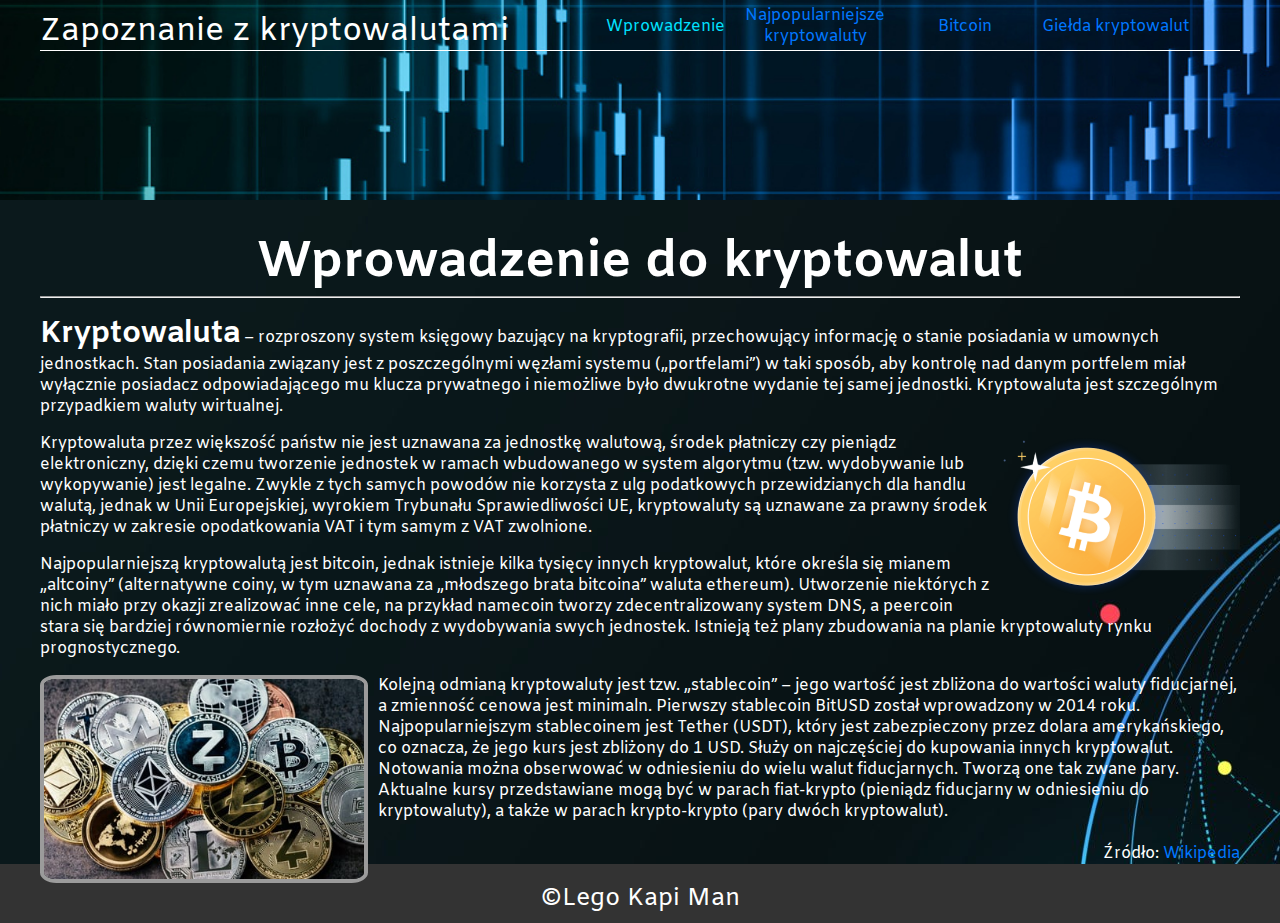
<file: index.html>
<!DOCTYPE html>
<html>

<head>
    <title>Wprowadzenie</title>
    <link href="style.css" rel="stylesheet" type="text/css" />
    <link rel="icon" href="grafika/bitcoinlogo.png">
</head>

<body>
    <header id="head">
        <div class="container">
            <section class="top">
                <p>Zapoznanie z kryptowalutami</p>
                <nav>
                    <ul>
                        <li><a href="#" class="active">Wprowadzenie</a></li>
                        <li><a href="index2.html">Najpopularniejsze kryptowaluty</a></li>
                        <li><a href="index3.html">Bitcoin</a></li>
                        <li><a href="index4.html">Giełda kryptowalut</a></li>
                    </ul>
                </nav>
            </section>
        </div>
    </header>
    <article>
        <div class="container">
            <div id="srodek">
                <h1>Wprowadzenie do kryptowalut</h1>
                <hr>
                <p class="p"><b>Kryptowaluta</b> – rozproszony system księgowy bazujący na kryptografii, przechowujący
                    informację o stanie posiadania w umownych jednostkach. Stan posiadania związany jest z
                    poszczególnymi węzłami systemu
                    („portfelami”) w taki sposób, aby kontrolę nad danym portfelem miał wyłącznie posiadacz
                    odpowiadającego mu klucza
                    prywatnego i niemożliwe było dwukrotne wydanie tej samej jednostki. Kryptowaluta jest szczególnym
                    przypadkiem
                    waluty wirtualnej.</p>
                <img src="grafika/bitcoin.png" align="right" height="200px">
                <p class="p">Kryptowaluta przez większość państw nie jest uznawana za jednostkę walutową, środek
                    płatniczy czy pieniądz elektroniczny,
                    dzięki czemu tworzenie jednostek w ramach wbudowanego w system algorytmu (tzw. wydobywanie lub
                    wykopywanie) jest legalne.
                    Zwykle z tych samych powodów nie korzysta z ulg podatkowych przewidzianych dla handlu walutą, jednak
                    w Unii Europejskiej,
                    wyrokiem Trybunału Sprawiedliwości UE, kryptowaluty są uznawane za prawny środek płatniczy w
                    zakresie opodatkowania VAT i
                    tym samym z VAT zwolnione.</p>
                <p class="p">Najpopularniejszą kryptowalutą jest bitcoin, jednak istnieje kilka tysięcy innych
                    kryptowalut, które określa się mianem
                    „altcoiny” (alternatywne coiny, w tym uznawana za „młodszego brata bitcoina” waluta ethereum).
                    Utworzenie niektórych
                    z nich miało przy okazji zrealizować inne cele, na przykład namecoin tworzy zdecentralizowany system
                    DNS, a peercoin
                    stara się bardziej równomiernie rozłożyć dochody z wydobywania swych jednostek. Istnieją też plany
                    zbudowania na planie
                    kryptowaluty rynku prognostycznego.</p>
                <p class="p"><img src="grafika/krypto.jpg" height="200px" align="left" class="img">Kolejną odmianą
                    kryptowaluty jest
                    tzw. „stablecoin” – jego wartość jest zbliżona do wartości waluty fiducjarnej, a
                    zmienność cenowa jest minimaln. Pierwszy stablecoin BitUSD został wprowadzony w 2014 roku.
                    Najpopularniejszym
                    stablecoinem jest Tether (USDT), który jest zabezpieczony przez dolara amerykańskiego, co oznacza,
                    że jego kurs jest
                    zbliżony do 1 USD. Służy on najczęściej do kupowania innych kryptowalut.</p>
                Notowania można obserwować w odniesieniu do wielu walut fiducjarnych. Tworzą one tak zwane pary.
                Aktualne kursy
                przedstawiane mogą być w parach fiat-krypto (pieniądz fiducjarny w odniesieniu do kryptowaluty), a także
                w parach
                krypto-krypto (pary dwóch kryptowalut).<br><br>
                <p align="right">Źródło: <a href="https://pl.wikipedia.org/wiki/Kryptowaluta" class="w">Wikipedia</a>
                </p>
            </div>
            </section>
        </div>
    </article>

    <footer>
        &copy;Lego Kapi Man
    </footer>
</body>
<script src="plik.js"></script>

</html>
</file>
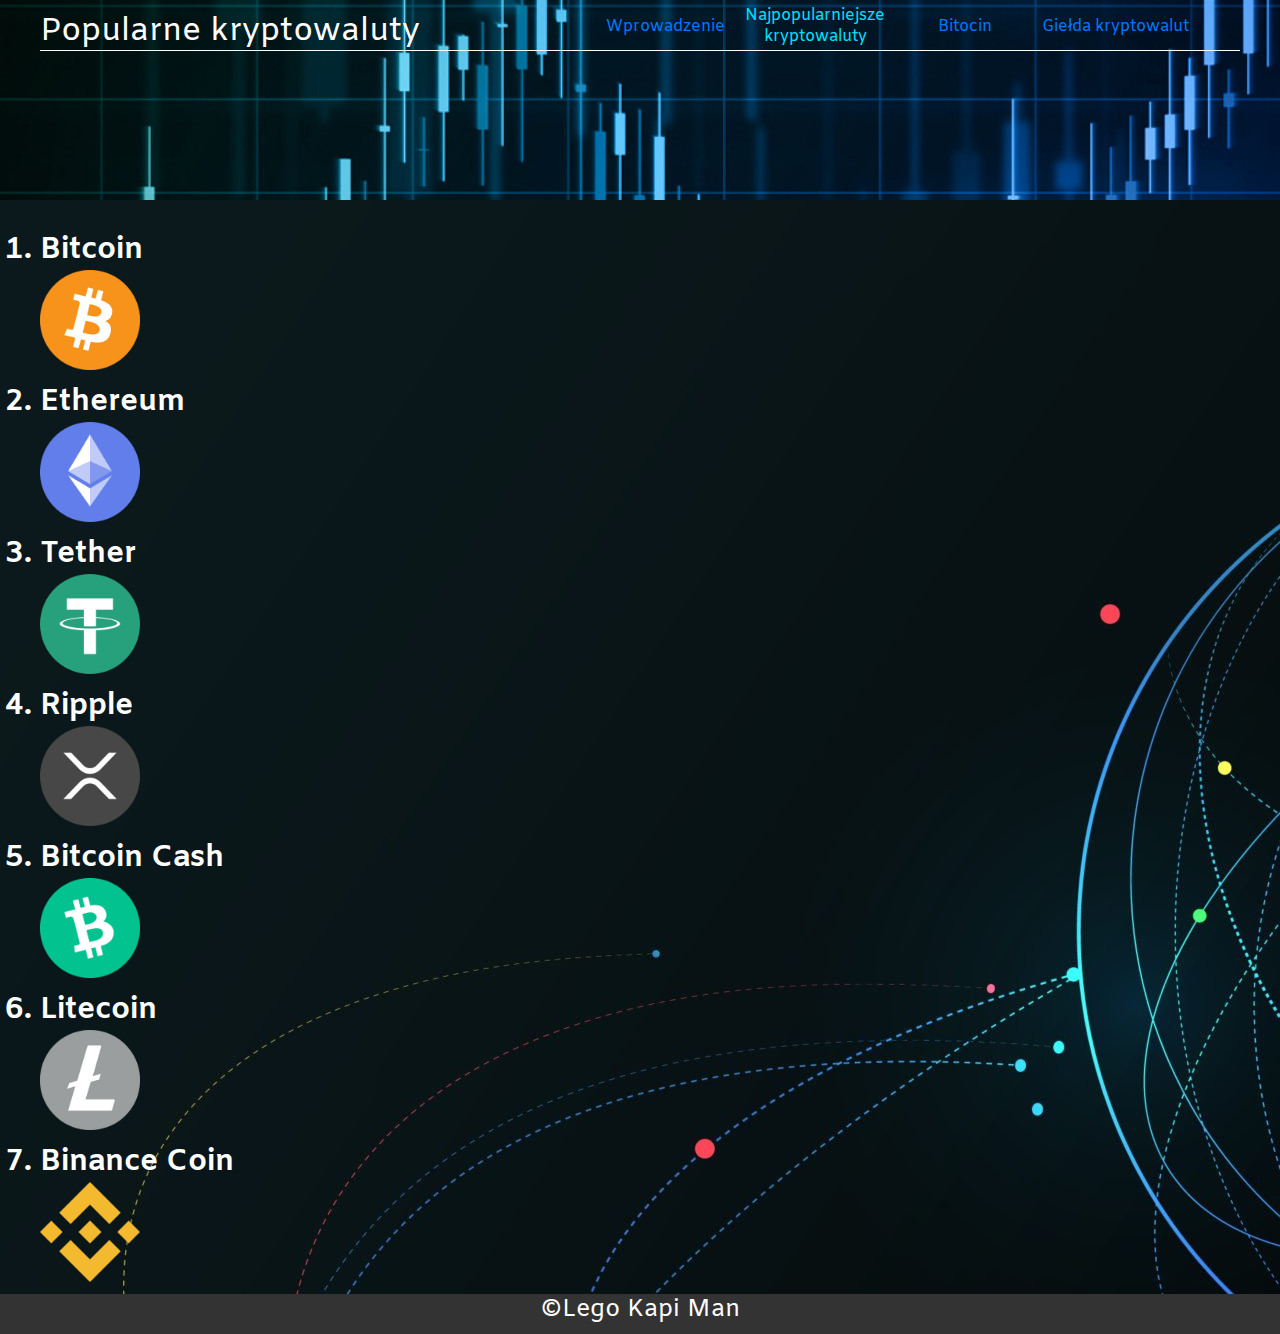
<file: index2.html>
﻿<!DOCTYPE html>
<html>

<head>
	<title>Popularne kryptowaluty</title>
	<link href="style.css" rel="stylesheet" type="text/css" />
	<link rel="icon" href="grafika/bitcoinlogo.png">
</head>

<body>
	<header id="head">
		<div class="container">
			<section class="top">
				<p>Popularne kryptowaluty</p>
				<nav>
					<ul>
						<li><a href="index.html">Wprowadzenie</a></li>
						<li><a href="#" class="active">Najpopularniejsze kryptowaluty</a></li>
						<li><a href="index3.html">Bitocin</a></li>
						<li><a href="index4.html">Giełda kryptowalut</a></li>
					</ul>
				</nav>
			</section>

		</div>
	</header>

	<article>
		<div class="container">
			<div id="srodek">
				<ol>
					<b>
						<li>Bitcoin</li><img src="grafika/bitcoinlogo.png" height="100px">
						<li>Ethereum</li><img src="grafika/eth.png" height="100px">
						<li>Tether</li><img src="grafika/tet.png" height="100px">
						<li>Ripple</li><img src="grafika/ripple.png" height="100px">
						<li>Bitcoin Cash</li><img src="grafika/btcca.png" height="100px">
						<li>Litecoin</li><img src="grafika/ltc.png" height="100px">
						<li>Binance Coin</li><img src="grafika/bnc.png" height="100px">
					</b>
				</ol>
			</div>
			</section>
		</div>
	</article>

	<footer>
		&copy;Lego Kapi Man
	</footer>
</body>
<script src="plik.js"></script>

</html>
</file>
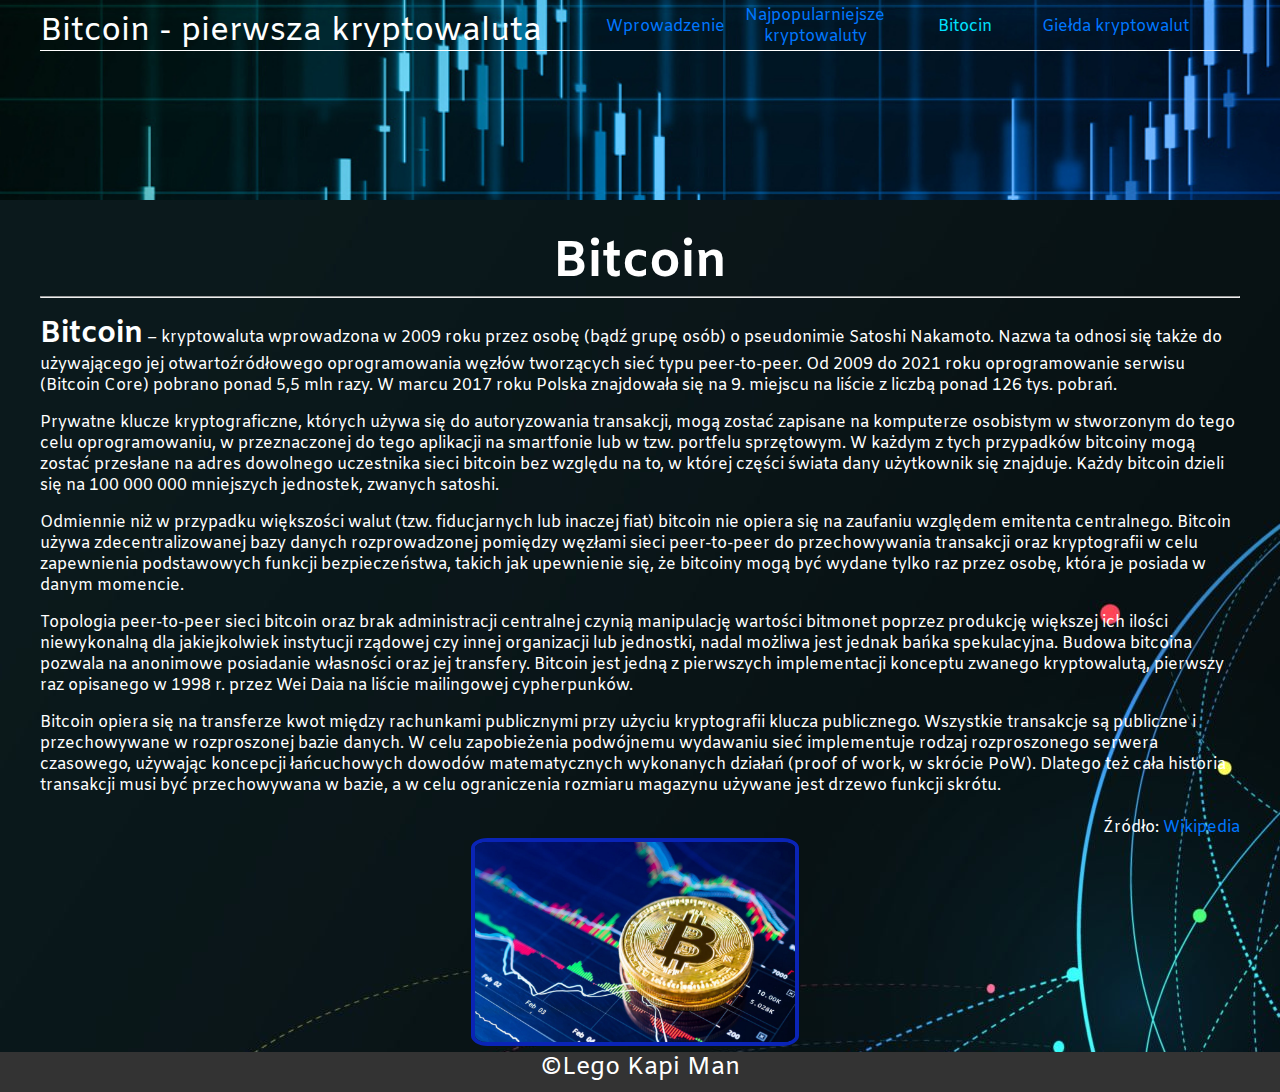
<file: index3.html>
﻿<!DOCTYPE html>
<html>

<head>
    <title>Bitcoin</title>
    <link href="style.css" rel="stylesheet" type="text/css" />
    <link rel="icon" href="grafika/bitcoinlogo.png">
</head>

<body>
    <header id="head">
        <div class="container">
            <section class="top">
                <p>Bitcoin - pierwsza kryptowaluta</p>
                <nav>
                    <ul>
                        <li><a href="index.html">Wprowadzenie</a></li>
                        <li><a href="index2.html">Najpopularniejsze kryptowaluty</a></li>
                        <li><a href="#" class="active">Bitocin</a></li>
                        <li><a href="index4.html">Giełda kryptowalut</a></li>

                    </ul>
                </nav>
            </section>
        </div>
    </header>

    <article>
        <div class="container">
            <div id="srodek">
                <h1>Bitcoin</h1>
                <hr>
                <p class="p"><b>Bitcoin</b> – kryptowaluta wprowadzona w 2009 roku przez osobę (bądź grupę osób) o
                    pseudonimie Satoshi Nakamoto.
                    Nazwa ta odnosi się także do używającego jej otwartoźródłowego oprogramowania węzłów tworzących sieć
                    typu peer-to-peer. Od
                    2009 do 2021 roku oprogramowanie serwisu (Bitcoin Core) pobrano ponad 5,5 mln razy. W marcu 2017
                    roku Polska znajdowała się
                    na 9. miejscu na liście z liczbą ponad 126 tys. pobrań.</p>
                <p class="p">Prywatne klucze kryptograficzne, których używa się do autoryzowania transakcji, mogą zostać
                    zapisane na komputerze osobistym
                    w stworzonym do tego celu oprogramowaniu, w przeznaczonej do tego aplikacji na smartfonie lub w tzw.
                    portfelu sprzętowym. W
                    każdym z tych przypadków bitcoiny mogą zostać przesłane na adres dowolnego uczestnika sieci bitcoin
                    bez względu na to, w której
                    części świata dany użytkownik się znajduje. Każdy bitcoin dzieli się na 100 000 000 mniejszych
                    jednostek, zwanych satoshi.</p>
                <p class="p">Odmiennie niż w przypadku większości walut (tzw. fiducjarnych lub inaczej fiat) bitcoin nie
                    opiera się na zaufaniu względem emitenta
                    centralnego. Bitcoin używa zdecentralizowanej bazy danych rozprowadzonej pomiędzy węzłami sieci
                    peer-to-peer do przechowywania
                    transakcji oraz kryptografii w celu zapewnienia podstawowych funkcji bezpieczeństwa, takich jak
                    upewnienie się, że bitcoiny mogą
                    być wydane tylko raz przez osobę, która je posiada w danym momencie.</p>
                <p class="p">Topologia peer-to-peer sieci bitcoin oraz brak administracji centralnej czynią manipulację
                    wartości bitmonet poprzez produkcję
                    większej ich ilości niewykonalną dla jakiejkolwiek instytucji rządowej czy innej organizacji lub
                    jednostki, nadal możliwa jest
                    jednak bańka spekulacyjna. Budowa bitcoina pozwala na anonimowe posiadanie własności oraz jej
                    transfery.
                    Bitcoin jest jedną z pierwszych implementacji konceptu zwanego kryptowalutą, pierwszy raz opisanego
                    w 1998 r. przez Wei Daia na liście
                    mailingowej cypherpunków.</p>
                <p class="p">Bitcoin opiera się na transferze kwot między rachunkami publicznymi przy użyciu
                    kryptografii klucza publicznego. Wszystkie transakcje
                    są publiczne i przechowywane w rozproszonej bazie danych. W celu zapobieżenia podwójnemu wydawaniu
                    sieć implementuje rodzaj
                    rozproszonego serwera czasowego, używając koncepcji łańcuchowych dowodów matematycznych wykonanych
                    działań
                    (proof of work, w skrócie PoW). Dlatego też cała historia transakcji musi być przechowywana w bazie,
                    a w celu ograniczenia rozmiaru
                    magazynu używane jest drzewo funkcji skrótu.</p><br>
                <p align="right">Źródło: <a href="https://pl.wikipedia.org/wiki/Bitcoin" class="w">Wikipedia</a></p>
                <center><img src="grafika/Bitcoin2.jpg" height="200px" class="img2"></center>
            </div>
            </section>
        </div>
    </article>

    <footer>
        &copy;Lego Kapi Man
    </footer>
</body>
<script src="plik.js"></script>

</html>
</file>
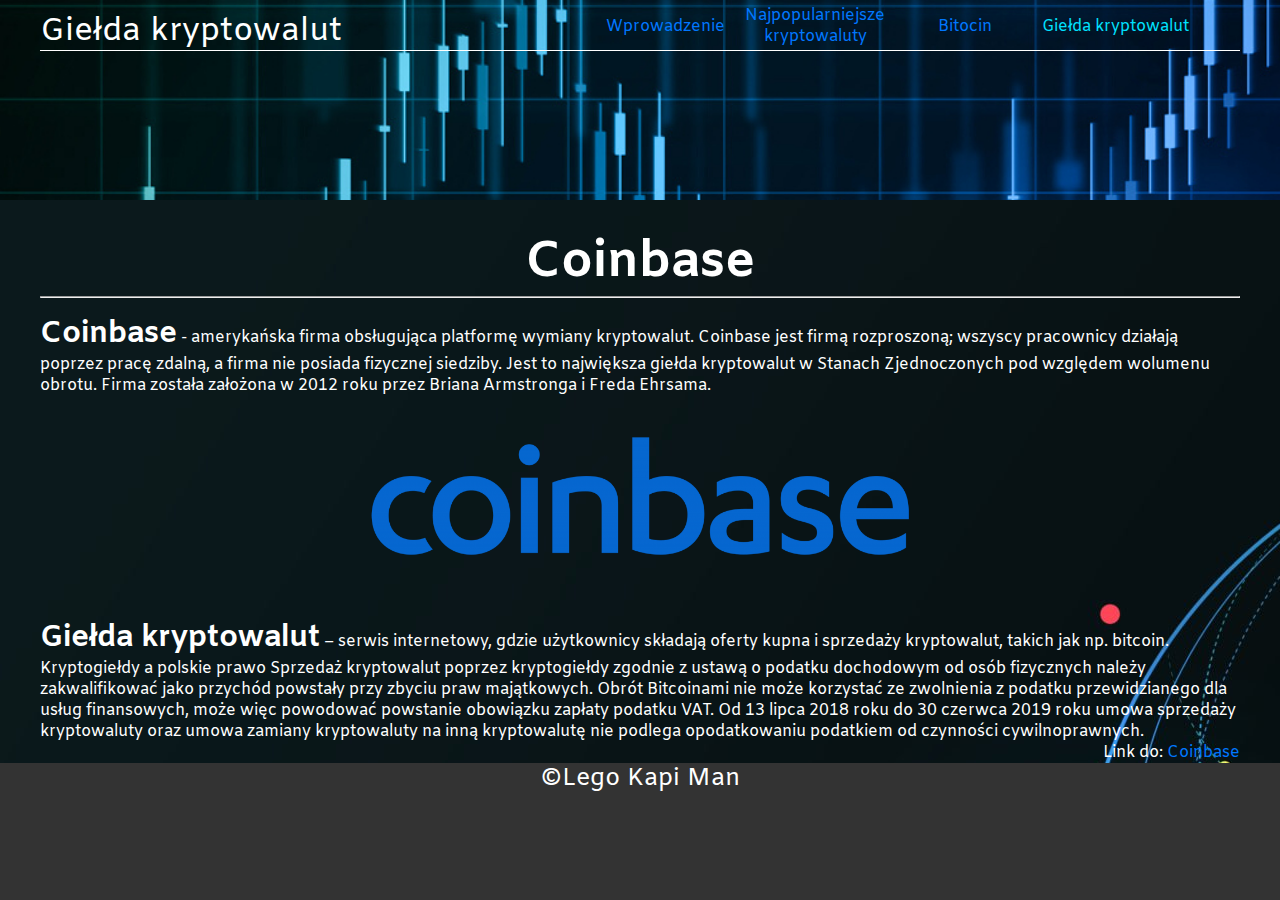
<file: index4.html>
﻿<!DOCTYPE html>
<html>

<head>
    <title>Giełda kryptowalut</title>
    <link href="style.css" rel="stylesheet" type="text/css" />
    <link rel="icon" href="grafika/bitcoinlogo.png">
</head>

<body>
    <header id="head">
        <div class="container">
            <section class="top">
                <p>Giełda kryptowalut</p>
                <nav>
                    <ul>
                        <li><a href="index.html">Wprowadzenie</a></li>
                        <li><a href="index2.html">Najpopularniejsze kryptowaluty</a></li>
                        <li><a href="index3.html">Bitocin</a></li>
                        <li><a href="#" class="active">Giełda kryptowalut</a></li>
                    </ul>
                </nav>
            </section>
        </div>
    </header>

    <article>
        <div class="container">
            <div id="srodek">
                <h1>Coinbase</h1>
                <hr>
                <p class="p"><b>Coinbase</b> - amerykańska firma obsługująca platformę wymiany kryptowalut. Coinbase
                    jest firmą
                    rozproszoną; wszyscy pracownicy działają poprzez pracę zdalną, a firma nie posiada fizycznej
                    siedziby. Jest to największa giełda
                    kryptowalut w Stanach Zjednoczonych pod względem wolumenu obrotu. Firma została założona w 2012 roku
                    przez Briana Armstronga i
                    Freda Ehrsama.</p>
                <center><img src="grafika/coinbase.png" height="200px"></center>
                <p class="p"><b>Giełda kryptowalut</b> – serwis internetowy, gdzie użytkownicy składają oferty kupna i
                    sprzedaży kryptowalut, takich jak np. bitcoin.
                    Kryptogiełdy a polskie prawo
                    Sprzedaż kryptowalut poprzez kryptogiełdy zgodnie z ustawą o podatku dochodowym od osób fizycznych
                    należy zakwalifikować jako
                    przychód powstały przy zbyciu praw majątkowych. Obrót Bitcoinami nie może korzystać ze zwolnienia z
                    podatku przewidzianego
                    dla usług finansowych, może więc powodować powstanie obowiązku zapłaty podatku VAT.
                    Od 13 lipca 2018 roku do 30 czerwca 2019 roku umowa sprzedaży kryptowaluty oraz umowa zamiany
                    kryptowaluty na inną kryptowalutę
                    nie podlega opodatkowaniu podatkiem od czynności cywilnoprawnych.
                <p align="right">Link do: <a href="https://www.coinbase.com/pl/" class="w">Coinbase</a></p>
            </div>
            </section>
        </div>
    </article>

    <footer>
        &copy;Lego Kapi Man
    </footer>
</body>
<script src="plik.js"></script>

</html>
</file>
<file: style.css>
@import url('https://fonts.googleapis.com/css?family=Muli:300');
@import url('http://fonts.googleapis.com/css?family=Amiko&subset=latin,latin-ext');

*{
	margin: 0;
	padding: 0;
	font-family: 'Amiko', sans-serif;
}
body{
	background-color: #333;
}
header, footer{
	width: 100%;
}
header{
	height: 200px;
	width: 100%;
	background-image: url(grafika/crypto5.jpg);
	background-repeat: no-repeat;
	background-size: 100%;
	color: white;
	transition: .5s;
}
header p{
	font-size: 32px;
}
.container{
	height: 100%;
	width: 1200px;
	margin: 0 auto;
	position: relative;
}
.top{
	border-bottom: 1px solid white;
	height: 40px;
	padding-top: 10px;
}
nav{
	position: absolute;
	right: 0;
	top: 0;
	padding-right: 50px;
	text-align: center;
}
nav ul{
	list-style-type: none;
	display: inline-flex;
}
nav ul li{
	top: -20px;
	height: 52px;
	width: 150px;
	display: flex;
	justify-content: center;
	align-items: center;
}
nav ul li:hover{
	transition-duration: 1s;
	background: rgba(0, 66, 151, 0.816);
}
a:link{
	text-decoration:none;
	color: rgb(0, 119, 255);
	}
a:visited{
	text-decoration:none;
	color: rgb(0, 119, 255);
}
.w{
	text-decoration: none;
	color: rgb(0, 255, 255);
}
.rys{
	float: left;
	width: 1200px;
	
}
footer{
	position: relative;
	bottom: 0;
	width: 100%;
	height: 40px;
	background: #333;
	color: white;
	text-align: center;
	font-size: 24px;
	clear: both;
}
.left,.right{
	float: left;
	width: 50%;
	height: 400px;
}
.left p{
	font-size: 32px;
}
article{
	padding-top: 30px;
	color: #ffffff;
	background-image: url(grafika/tlo2.jpg);
}
.right p{
	font-size: 22px;
	color: #026efc;
	padding-bottom: 10px;
	padding-top: 10px;
}
.box{
	padding-left: 5px;
	width: 48%;
	height: 50%;
	float: left;
}
h1{
	font-size: 50px;
	text-align: center;
}
h2{
	font-size: 35px;
	text-align: center;
}
h3{
	font-size: 25px;
}
b{
	font-size: 30px;
}
.p{
    display: block;
    margin-block-start: 1em;
}
.img{
	border: 4px solid #9b9b9b;
	border-radius: 5%;
	margin-right: 10px;
}
.img2{
	border: 4px solid #0a24b6;
	border-radius: 5%;
	margin-right: 10px;
}
a.active{
	color: rgb(0, 225, 255);
}
</file>
